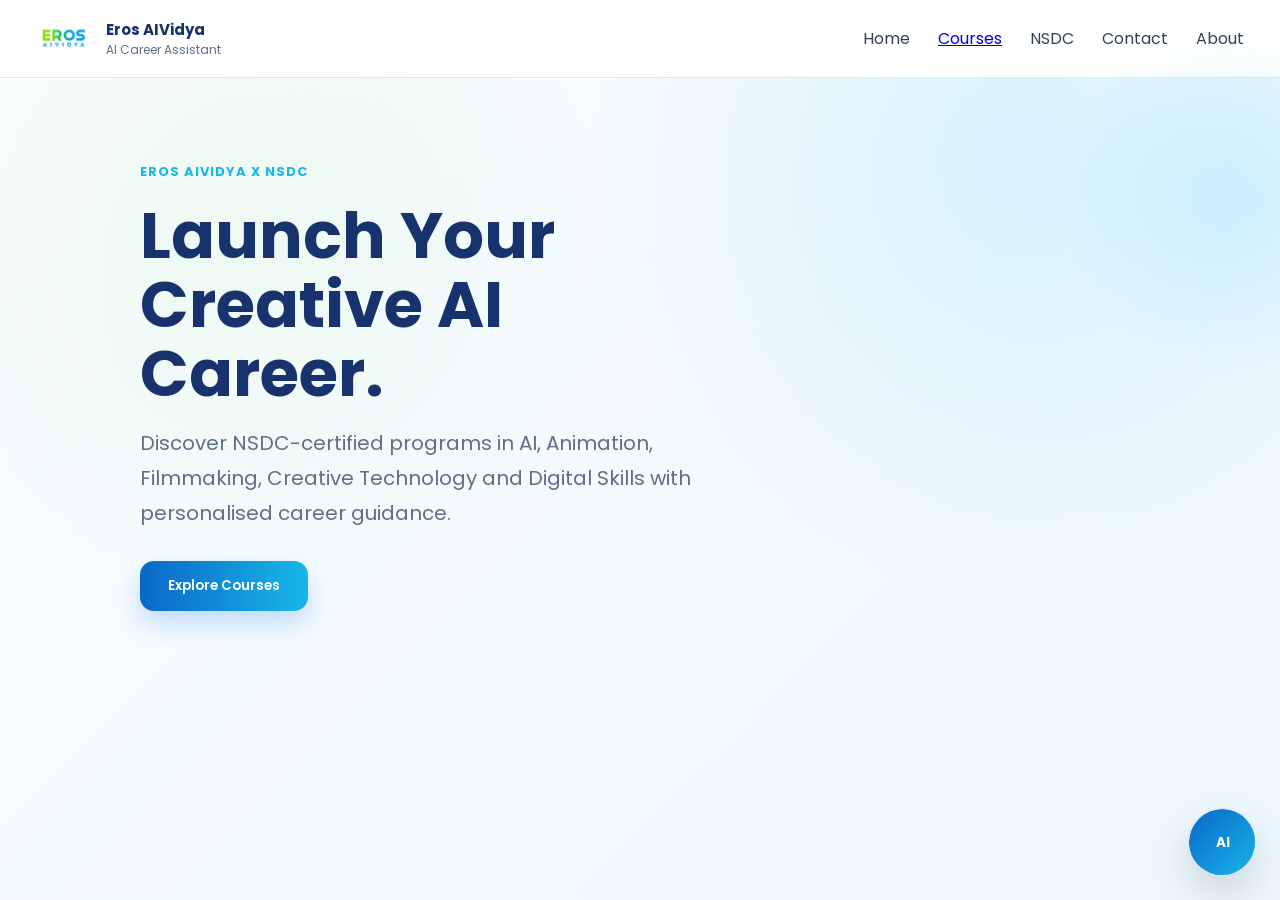
<file: templates/index.html>
<!DOCTYPE html>
<html lang="en">
<head>
  <meta charset="UTF-8" />
  <meta name="viewport" content="width=device-width, initial-scale=1.0"/>
  <title>NSDC AI Assistant</title>

  <link rel="preconnect" href="https://fonts.googleapis.com">
  <link rel="preconnect" href="https://fonts.gstatic.com" crossorigin>
  <link href="https://fonts.googleapis.com/css2?family=Poppins:wght@300;400;500;600;700&display=swap" rel="stylesheet">

  <link rel="stylesheet" href="/static/style.css">
</head>

<body>

<nav class="navbar">
  <div class="logo-section">
    <img src="/static/logo.jpg" alt="EROS AIVidya" class="logo-img" />

    <div>
      <h2>Eros AIVidya </h2>
      <p>AI Career Assistant</p>
    </div>
  </div>

  <ul class="nav-links">
    <li>Home</li>
    <li><a href="/courses">Courses</a></li>
    <li>NSDC</li>
    <li>Contact</li>
    <li>About</li>
  </ul>
</nav>

<section class="hero">
  <div class="hero-text">
    <span>EROS AIVidya x NSDC </span>
    <h1>Launch Your Creative AI Career.</h1>
    <p>
      Discover NSDC-certified programs in AI, Animation,
    Filmmaking, Creative Technology and Digital Skills with
    personalised career guidance.
    </p>
    <button class="primary-btn" onclick="location.href='/courses'"> Explore Courses</button>
  </div>
</section>

<!-- ================= CHAT ================= -->

<div class="chat-widget" id="chatWidget">

  <div class="chat-header">

    <div class="header-left">

      <!-- CLICK THIS TO COLLAPSE -->
      <button id="chatToggle" class="bot-avatar">AI</button>

      <div class="header-text">
        <h3>Eros AIVidya </h3>
        <p>Your AI Career Assistant</p>
      </div>

    </div>

  </div>

  <div class="chat-body" id="chatBody">

    <!-- Welcome stays permanently -->
    <div class="welcome-section">

      <div class="welcome-card">
        <h4>Hi! I'm the Eros AIVidya Assistant</h4>

        <p>I can help you with:</p>

        <ul>
          <li>Registration</li>
          <li>Career Guidance</li>
          <li>Courses & Batches</li>
          <li>Admission &  Support</li>
        </ul>
      </div>

      <div class="quick-grid">

        <button onclick="quickAsk('Show me all AI and Animation courses')">
          <div class="icon">👤</div>
          <div class="title">Browse Courses</div>
          <div class="subtitle">Explore all 15 NSDC-certified programs</div>
        </button>

        <button onclick="quickAsk('Find skill courses')">
          <div class="icon">📚</div>
          <div class="title">AI Career Guide</div>
          <div class="subtitle">Get personalized course recommendations</div>
        </button>

        <button onclick="quickAsk('How do I register through NSDC?')">
          <div class="icon">🔐</div>
          <div class="title">NSDC Registration</div>
          <div class="subtitle">Complete your admission journey</div>
        </button>

        <button onclick="quickAsk('How do I get technical support?')">
          <div class="icon">🎧</div>
          <div class="title">Support</div>
          <div class="subtitle">Talk to Support Team</div>
        </button>

      </div>

    </div>

  </div>

  <div class="chat-input">

    <input
      id="messageInput"
      type="text"
      placeholder="Ask your question..."
    />

    <button onclick="sendMessage()">➤</button>

  </div>

  <div class="footer">
    Powered by Eros AIVidya · NSDC Aligned
  </div>

</div>

<script>

const chatWidget = document.getElementById("chatWidget")
const chatToggle = document.getElementById("chatToggle")

const chatBody = document.getElementById("chatBody")
const input = document.getElementById("messageInput")

const HISTORY_KEY = "nsdc-chat-history"

const NSDC_BASE = "https://skillindiadigital.gov.in"

if(window.location.pathname !== "/"){
  chatWidget.classList.add("collapsed")
}

function toggleChat(){

  chatWidget.classList.toggle("collapsed")

}

chatToggle.addEventListener("click",toggleChat)

function scrollBottom(){

  chatBody.scrollTop = chatBody.scrollHeight

}

function save(msg){

  const history = JSON.parse(sessionStorage.getItem(HISTORY_KEY)||"[]")

  history.push(msg)

  sessionStorage.setItem(HISTORY_KEY,JSON.stringify(history))

}

function addMessage(text, sender, meta = {}, persist = true){

    const div = document.createElement("div")
    div.className = sender === "user"
        ? "user-message"
        : "bot-message"

    // Message text
    const message = document.createElement("div")
    message.className = "message-text"
    message.textContent = text
    div.appendChild(message)

    if(sender === "bot" && meta.course_cards){
      const cards = document.createElement("div")
      cards.className = "chat-course-cards"

      meta.course_cards.forEach(course => {
        const card = document.createElement("a")
        card.className = "chat-course-card"
        card.href = `/course/${encodeURIComponent(course.id)}`
        card.innerHTML = `
          <strong>${course.title}</strong>
          <span>${course.category} · ${course.duration}</span>
          <small>${course.level} <b>View Details →</b></small>`
        cards.appendChild(card)
      })

      div.appendChild(cards)
    }

    // Source badge
    if(sender === "bot" && meta.source){
        const source = document.createElement("div")
        source.className = "source"
        source.textContent = `${meta.category || "NSDC"} • ${meta.source}`
        div.appendChild(source)
    }

    // Clickable page button
    if(sender === "bot" && meta.page){
        const link = document.createElement("a")
        link.className = "page-link"

        link.href = meta.page === "/courses"
          ? meta.page
          : NSDC_BASE + meta.page
        link.target = "_blank"
        link.rel = "noopener noreferrer"

        let buttonText = "Open Page"

        if(meta.page.includes("courses"))
            buttonText = "Explore Courses"

        else if(meta.page.includes("registration"))
            buttonText = "Register Now"

        else if(meta.page.includes("ekyc"))
            buttonText = "Complete e-KYC"

        else if(meta.page.includes("dashboard"))
            buttonText = "Open Dashboard"

        else if(meta.page.includes("support"))
            buttonText = "Get Support"

        link.innerHTML = `${buttonText} ↗`
        div.appendChild(link)
    }

    chatBody.appendChild(div)

    if(persist){
        save({text, sender, meta})
    }

    scrollBottom()
}

function typing(){

  const div=document.createElement("div")

  div.id="typing"

  div.className="bot-message typing"

  div.innerHTML="<span></span><span></span><span></span>"

  chatBody.appendChild(div)

  scrollBottom()

}

function removeTyping(){

  const t=document.getElementById("typing")

  if(t) t.remove()

}

async function sendMessage(){

  const message=input.value.trim()

  if(!message) return

  addMessage(message,"user")

  input.value=""

  typing()

  try{

    const res=await fetch("/chat",{

      method:"POST",

      headers:{
        "Content-Type":"application/json"
      },

      body:JSON.stringify({message})

    })

    const data=await res.json()

    removeTyping()

    addMessage(data.answer,"bot",data)

  }catch(e){

    removeTyping()

    addMessage("The assistant is currently unavailable.","bot")

  }

}

function quickAsk(question){

  input.value=question

  sendMessage()

}

input.addEventListener("keypress",(e)=>{

  if(e.key==="Enter") sendMessage()

})

const history=JSON.parse(sessionStorage.getItem(HISTORY_KEY)||"[]")

history.forEach(m=>addMessage(m.text,m.sender,m.meta,false))



</script>

</body>
</html>
</file>
<file: static/style.css>
*{
  margin:0;
  padding:0;
  box-sizing:border-box;
  font-family:'Poppins',sans-serif;
}

:root{
  --primary:#0A67C8;
  --primary-dark:#084C98;
  --cyan:#18B7E8;
  --lime:#7ED957;

  --text:#17326C;
  --muted:#5F6F85;

  --bg:#F8FCFF;
  --surface:#FFFFFF;
  --border:#D8E8F8;
}

body{
  background:#fff;
  color:#1F2937;
}

/*================= NAVBAR ================= */
.navbar{
  height:78px;
  padding:0 36px;
  display:flex;
  align-items:center;
  justify-content:space-between;
  background:#fff;
  backdrop-filter:blur(10px);
  border-bottom:1px solid var(--border);
}

.logo-section{
  display:flex;
  align-items:center;
  gap:14px;
}

.logo-img{
  width:56px;
  height:56px;
  object-fit:contain;
}

.primary-btn{
  margin-top:30px;
  background:linear-gradient(90deg,var(--primary),var(--cyan));
  color:white;
  border:none;
  padding:15px 28px;
  border-radius:14px;
  font-weight:600;
  cursor:pointer;
  box-shadow:0 12px 25px rgba(10,103,200,.22);
  transition:.25s;
}

.primary-btn:hover{
  transform:translateY(-2px);
  box-shadow:0 18px 30px rgba(10,103,200,.28);
}

.logo-section h2{
  font-size:15px;
  color:var(--text);
}

.logo-section p{
  font-size:12px;
  color:var(--muted);
}

.nav-links{
  list-style:none;
  display:flex;
  gap:28px;
  color:#334155;
}

/* ================= HERO ================= */

.hero{
  background:
    radial-gradient(circle at 20% 20%, rgba(126,217,87,.08), transparent 30%),
    radial-gradient(circle at 80% 10%, rgba(24,183,232,.12), transparent 35%),
    linear-gradient(135deg,#F9FDFF,#EEF8FF);

  min-height:calc(100vh - 78px);
  padding:80px 140px;
  position:relative;
}

.hero::after{
  content:"";
  position:absolute;
  right:-140px;
  top:-60px;
  width:360px;
  height:360px;
  background:radial-gradient(circle,var(--cyan),transparent 70%);
  opacity:.12;
  pointer-events:none;
}

.hero-text{
  max-width:620px;
}

.hero span{
  color:var(--cyan);
  font-weight:700;
  letter-spacing:1px;
  text-transform:uppercase;
  font-size:13px;
}

.hero h1{
  font-size:64px;
  color:var(--text);
  margin:18px 0;
  line-height:1.08;
}

.hero p{
  font-size:20px;
  color:var(--muted);
  line-height:1.75;
  max-width:620px;
}

/* ================= CHAT ================= */

.chat-widget{
  position:fixed;
  top:95px;
  right:28px;
  width:430px;
  height:680px;
  background:#fff;
  border-radius:22px;
  border:1px solid var(--border);
  box-shadow:0 18px 45px rgba(0,0,0,.16);
  display:flex;
  flex-direction:column;
  overflow:hidden;
  transition:all .28s ease;
}

.chat-header{
  background:linear-gradient(90deg,var(--primary),var(--cyan));
  color:white;
  padding:18px;
}

.header-left{
  display:flex;
  align-items:center;
  gap:12px;
}

.bot-avatar{
  width:44px;
  height:44px;
  border:none;
  border-radius:12px;
  background:rgba(255,255,255,.18);
  color:#fff;
  font-weight:700;
  cursor:pointer;
  transition:.2s;
}

.bot-avatar:hover{
  background:rgba(255,255,255,.28);
}

.header-text h3{
  font-size:19px;
}

.header-text p{
  font-size:12px;
  opacity:.9;
}

/* ================= CHAT BODY ================= */

.chat-body{
  flex:1;
  min-height:0;
  overflow-y:auto;
  padding:18px;
  display:flex;
  flex-direction:column;
  align-items:flex-start;      /* IMPORTANT */
  gap:14px;
}

.chat-body::-webkit-scrollbar{
  width:6px;
}

.chat-body::-webkit-scrollbar-thumb{
  background:#D6E4F5;
  border-radius:10px;
}

/* ================= WELCOME ================= */

.welcome-section{
  width:100%;
}

.welcome-card{
  background:#F3F8FF;
  border-radius:16px;
  padding:18px;
}

.welcome-card h4{
  color:var(--text);
  font-size:20px;
  margin-bottom:10px;
}

.welcome-card p{
  color:var(--muted);
  margin-bottom:8px;
}

.welcome-card ul{
  padding-left:18px;
  line-height:1.8;
}

/* ================= QUICK CARDS ================= */

.quick-grid{
  display:grid;
  grid-template-columns:1fr 1fr;
  gap:12px;
  margin-top:14px;
}

.quick-grid button{
  height:108px;
  background:#fff;
  border:1px solid var(--border);
  border-radius:14px;
  cursor:pointer;
  display:flex;
  flex-direction:column;
  justify-content:center;
  align-items:center;
  gap:6px;
  padding:12px;
  transition:.2s;
}

.quick-grid button:hover{
  background:#F6FBFF;
  border-color:var(--cyan);
  transform:translateY(-3px);
box-shadow:0 8px 18px rgba(24,183,232,.15)
}

.icon{
  font-size:24px;
}

.title{
  font-weight:600;
  color:var(--text);
}

.subtitle{
  font-size:11px;
  color:var(--muted);
  text-align:center;
  line-height:1.3;
}

/* ================= MESSAGES ================= */

.bot-message,
.user-message{
  padding:12px 16px;
  border-radius:18px;
  line-height:1.55;
  white-space:pre-wrap;
  word-break:break-word;
  animation:fadeIn .18s ease;
  font-size:14px;
  background:var(--primary);
}

.bot-message{
  align-self:flex-start;
  background:#F3F8FF;
  color:#1F2937;
  border-bottom-left-radius:6px;
  max-width:82%;
  width:fit-content;
}

.user-message{
  align-self:flex-end;
  margin-left:auto;
  background:var(--primary);
  color:#fff;
  border-bottom-right-radius:6px;
  max-width:72%;
  width:fit-content;
}

.source{
  display:inline-block;
  margin-top:8px;
  padding:4px 10px;
  border-radius:999px;
  background:#E8F1FF;
  color:var(--primary);
  font-size:10px;
  font-weight:600;
}

/* ================= INPUT ================= */

.chat-input{
  display:flex;
  gap:10px;
  padding:16px;
  border-top:1px solid #E5E7EB;
  background:#fff;
}

.chat-input input{
  flex:1;
  border:1px solid var(--border);
  border-radius:12px;
  padding:12px 14px;
  outline:none;
  font-size:14px;
}

.chat-input input:focus{
  border-color:var(--primary);
  box-shadow:0 0 0 3px rgba(0,91,172,.12);
}

.chat-input button{
  width:48px;
  height:48px;
  border:none;
  border-radius:12px;
  background:var(--primary);
  color:#fff;
  cursor:pointer;
  font-size:18px;
}

.chat-input button:hover{
  background:#0A6BC5;
}

.footer{
  text-align:center;
  font-size:11px;
  color:var(--muted);
  padding:0 16px 14px;
}

/* ================= TYPING ================= */

.typing{
  display:flex;
  gap:6px;
  align-items:center;
}

.typing span{
  width:8px;
  height:8px;
  border-radius:50%;
  background:#2a7ec7;
  animation:blink 1.4s infinite;
}

.typing span:nth-child(2){
  animation-delay:.2s;
}

.typing span:nth-child(3){
  animation-delay:.4s;
}

@keyframes blink{
  0%,80%,100%{
    opacity:.2;
    transform:scale(.8);
  }
  40%{
    opacity:1;
    transform:scale(1);
  }
}

@keyframes fadeIn{
  from{
    opacity:0;
    transform:translateY(6px);
  }
  to{
    opacity:1;
    transform:translateY(0);
  }
}

/* ================= COLLAPSE ================= */

.chat-widget.collapsed{
  width:68px;
  height:68px;
  border-radius:50%;
  top:auto;
  bottom:24px;
  right:24px;
}

.chat-widget.collapsed .chat-body,
.chat-widget.collapsed .chat-input,
.chat-widget.collapsed .footer,
.chat-widget.collapsed .header-text{
  display:none;
}

.chat-widget.collapsed .chat-header{
  width:68px;
  height:68px;
  padding:0;
  display:flex;
  align-items:center;
  justify-content:center;
  border-radius:50%;
}

.chat-widget.collapsed .bot-avatar{
  width:68px;
  height:68px;
  border-radius:50%;
  background:linear-gradient(135deg,var(--primary),var(--cyan));
}

.page-link{
  display:inline-flex;
  align-items:center;
  justify-content:center;

  margin-top:10px;
  padding:8px 12px;

  background:var(--primary);
  color:#FFFFFF;
  text-decoration:none;

  border-radius:10px;

  font-size: 12px;
  font-weight: 600;

  transition: all 0.2s ease;
}

.page-link:hover{
  background:#0A6BC5;
  transform:translateY(-1px);
}

.chat-course-cards{
  display:grid;
  gap:8px;
  margin-top:12px;
}

.chat-course-card{
  display:flex;
  flex-direction:column;
  gap:4px;
  padding:10px 12px;
  border:1px solid var(--border);
  border-radius:10px;
  background:var(--surface);
  color:var(--text);
  text-decoration:none;
  transition:.2s;
}

.chat-course-card:hover{
  border-color:var(--cyan);
  transform:translateY(-1px);
}

.chat-course-card strong{font-size:12px}
.chat-course-card span,.chat-course-card small{color:var(--muted);font-size:10px}
.chat-course-card b{float:right;color:var(--primary);font-weight:600}
</file>
